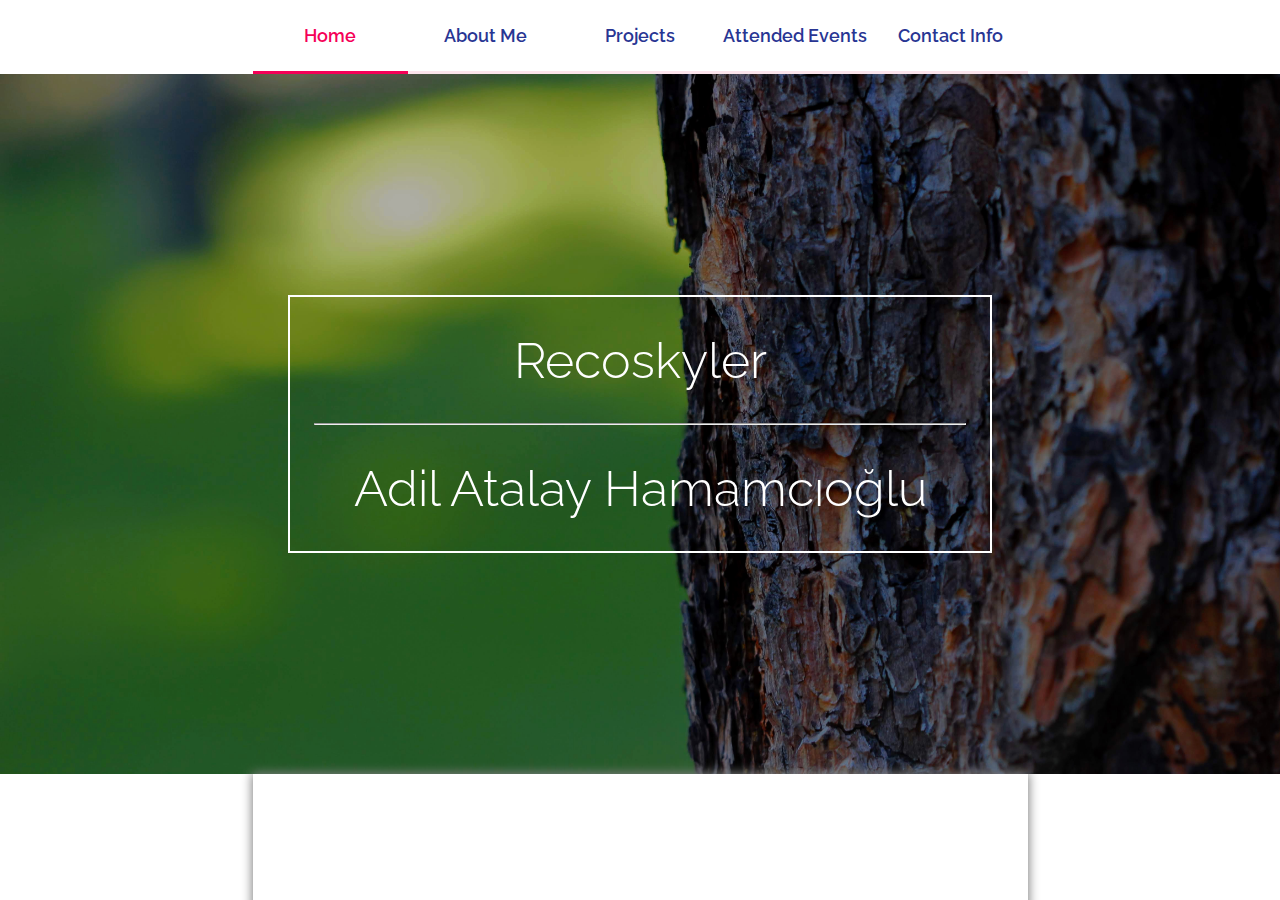
<file: index.html>
<!DOCTYPE html>
<html lang="en" style="background-image: url('./Images/home-wallpaper.jpg')">

<head>
	<meta charset="utf-8">
	<meta name="viewport" content="width=device-width, initial-scale=1, shrink-to-fit=no">
	<meta name="theme-color" content="#000000">
	<meta name="author" content="My personal website, which contains information about me: recoskyler-Adil Atalay Hamamcıoğlu">
        <meta name="author" content="recoskyler">
        <meta name="description" content="">
        <meta name="keywords" content="me,cv,portfolio,about,projects,recoskyler,atalay,hamamcioglu,adil,hamamcıoğlu">
	<link rel="manifest" href="%PUBdivC_URL%/manifest.json">
	<link href="https://fonts.googleapis.com/css?family=Raleway:300,400" rel="stylesheet">
	<link rel="stylesheet" type="text/css" href="./Styles/index.css">
	<link rel="shortcut icon" href="./Images/favicon.png" />
	<link rel="icon" href="./Images/favicon.png" />
	<title>Atalay - Recoskyler</title>
</head>

<body>
	<div id="root">
		<div class="App">
			<div id="menu">
				<nav>
					<div id="gridCont">
						<a href="./index.html" class="selected">Home</a>
						<a href="./Pages/about.html" class="navBtn">About Me</a>
						<a href="./Pages/projects.html" class="navBtn">Projects</a>
						<a href="./Pages/attended.html" class="navBtn">Attended Events</a>
						<a href="./Pages/contact.html" class="navBtn">Contact Info</a>
					</div>
				</nav>
			</div>

			<table>
				<td>
					<header class="App-header">
						<h1 class="App-title">Recoskyler</h1>
						<hr/>
						<h1 class="App-title">Adil Atalay Hamamcıoğlu</h1>
					</header>
				</td>
			</table>

			<div id="bigCont">
				<div id="cont">
					<div id="main">
						<p id="homeText">
							This is my personal website, where I introduce myself, tell you about my personal and school projects, describe the events
							(such as competitions and courses) I attended.
						</p>
					</div>
				</div>
			</div>
		</div>
	</div>
</body>

</html>
</file>
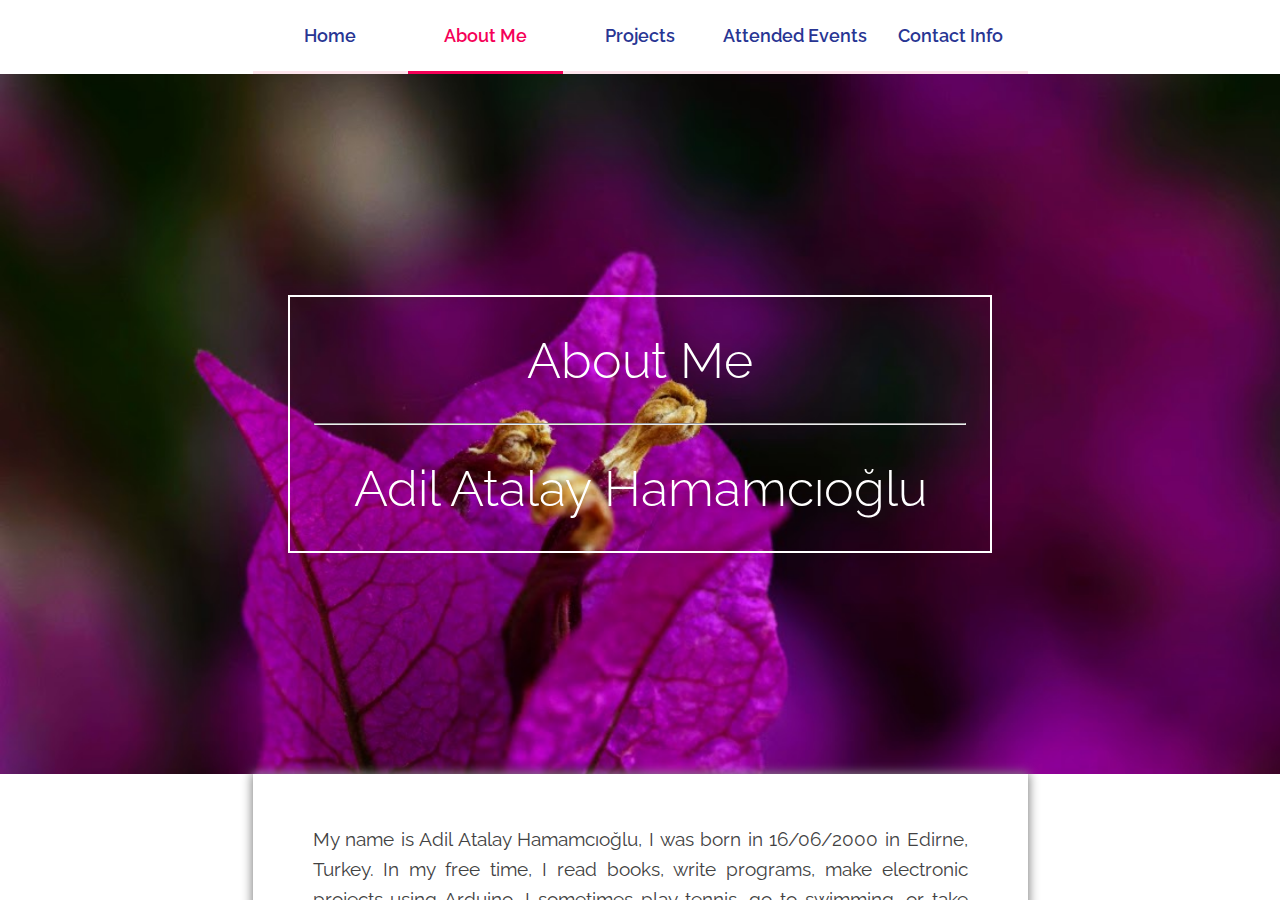
<file: Pages/about.html>
<!DOCTYPE html>
<html lang="en" style="background-image: url('../Images/about-wallpaper.jpg')">

<head>
    <meta charset="utf-8">
    <meta name="viewport" content="width=device-width, initial-scale=1, shrink-to-fit=no">
    <meta name="theme-color" content="#000000">
    <link rel="manifest" href="%PUBdivC_URL%/manifest.json">
    <link href="https://fonts.googleapis.com/css?family=Raleway:300,400" rel="stylesheet">
    <link rel="stylesheet" type="text/css" href="../Styles/index.css">
    <link rel="shortcut icon" href="../Images/favicon.png" />
    <link rel="icon" href="../Images/favicon.png" />
    <title>About Me</title>
</head>

<body>
    <div id="root">
        <div class="App">
            <div id="menu">
                <nav>
                    <div id="gridCont">
                        <a href="../index.html" class="navBtn">Home</a>
                        <a href="./about.html" class="selected">About Me</a>
                        <a href="./projects.html" class="navBtn">Projects</a>
                        <a href="./attended.html" class="navBtn">Attended Events</a>
                        <a href="./contact.html" class="navBtn">Contact Info</a>
                    </div>
                </nav>
            </div>

            <table>
                <td>
                    <header class="App-header">
                        <h1 class="App-title">About Me</h1>
                        <hr/>
                        <h1 class="App-title">Adil Atalay Hamamcıoğlu</h1>
                    </header>
                </td>
            </table>

            <div id="bigCont">
                <div id="cont">
                    <div id="main">
                        <p id="aboutMe">
                            My name is Adil Atalay Hamamcıoğlu, I was born in 16/06/2000 in Edirne, Turkey. In my free time, I read books, write programs, make electronic
                            projects using Arduino, I sometimes play tennis, go to swimming, or take photos.

                            <br/><br/> I had my primary school education at Private Edirne College. Then we moved to Istanbul,
                            and I had my middle school education at Feyziye Mektepleri Foundation Private Işık School. When
                            I was 13-14, I grew an interest in programming and electronics, with the influence of my computer
                            engineer uncle, I started learning lua in a modded game called Minecraft (with ComputerCraft
                            mod), then with the help of my uncle I learned Visual BASIC and SQL PLUS. After middle school,
                            I was accepted to Terakki Foundry Private Şişli Terakki High School. I chose programming club
                            in prep grade, and learned C# there. In 9th grade, I chose FLL (First Lego League) club, and helped
                            to build and program our team's robot. Next year, I was accepted to IB (International Baccalaureate)
                            program, but I had to opt out at the end of the year, as my school didn't let students choose
                            lessons, and most of the universities (in computer engineering branch) did not accept students
                            who have not taken HL (High Level) Physics lesson. At the end of the 11th grade, I had an interview
                            with the company Solvoyo about internship, and I was accepted. At the end of the summer, I worked
                            there as an Intern for 20 days. Throughout my middle and high school years, I learned German and
                            English, and in high school I attended multiple courses and competitions, which you can learn
                            about <a id="alink" href="./attended.html">here</a>.

                            <br/><br/>
                            
                            Right now, I'm studying cyber security engineering at Tallinn University Of Technology.
                        </p>

                        <h3>Programming (and markup) Languages I Know:</h3>

                        <ul id="pl">
                            <li>Dart</li>
                            <li>Java</li>
                            <li>C++</li>
                            <li>C#</li>
                            <li>C</li>
                            <li>Dart</li>
                            <li>VB.net (Visual BASIC)</li>
                            <li>Python</li>
                            <li>JavaScript</li>
                            <li>lua</li>
                            <li>Micro C</li>
                            <li>Ruby</li>
                            <li>jQuery</li>
                            <li>SASS (~Markup)</li>
                            <li>ReactJS</li>
                            <li>HTML (Markup)</li>
                            <li>CSS (Markup)</li>
                        </ul>
                    </div>
                </div>
            </div>
        </div>
    </div>
</body>

</html>
</file>
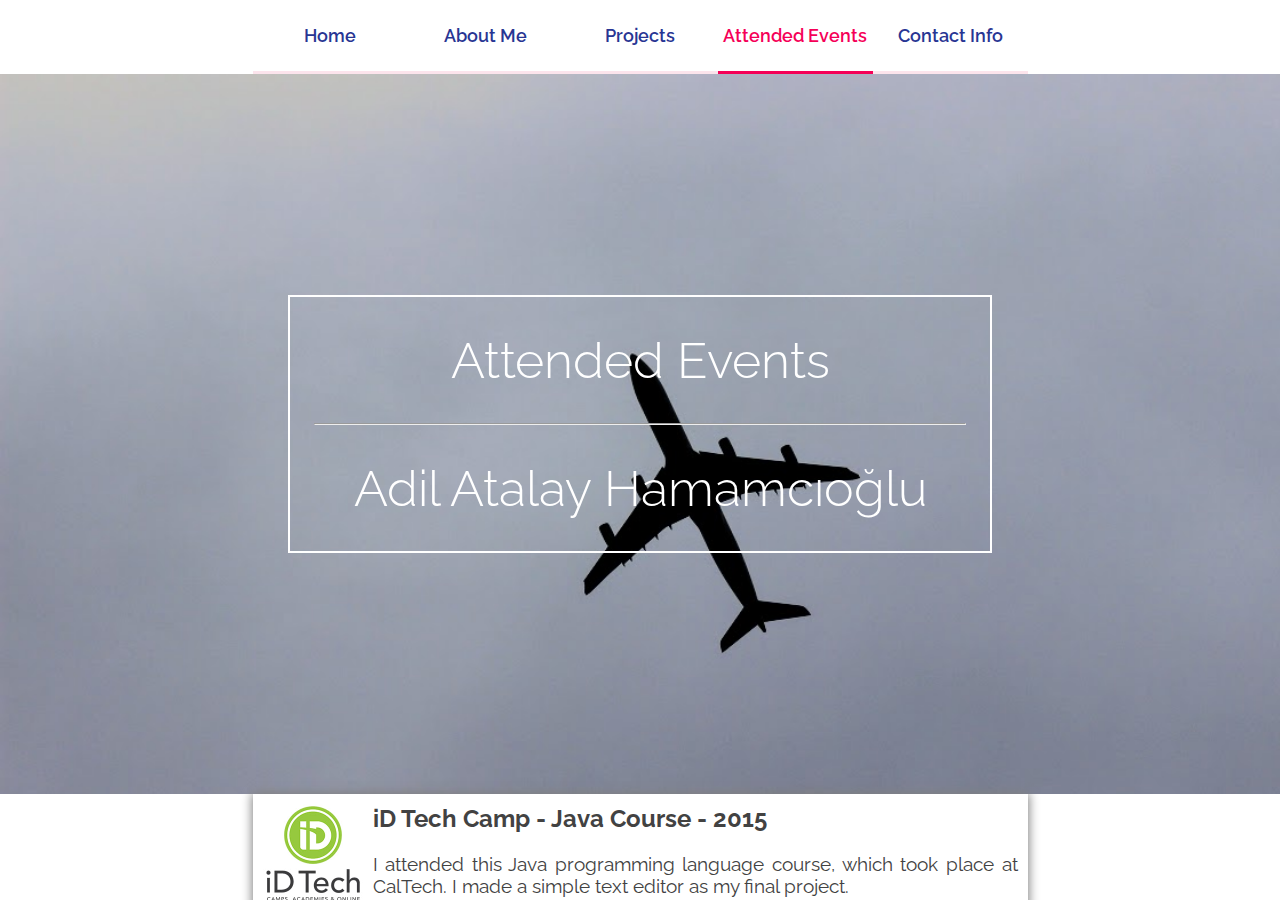
<file: Pages/attended.html>
<!DOCTYPE html>
<html lang="en" style="background-image: url('../Images/attended-wallpaper.jpg')">

<head>
    <meta charset="utf-8">
    <meta name="viewport" content="width=device-width, initial-scale=1, shrink-to-fit=no">
    <meta name="theme-color" content="#000000">
    <link rel="manifest" href="%PUBdivC_URL%/manifest.json">
    <link href="https://fonts.googleapis.com/css?family=Raleway:300,400" rel="stylesheet">
    <link rel="stylesheet" type="text/css" href="../Styles/index.css">
    <link rel="shortcut icon" href="../Images/favicon.png" />
    <link rel="icon" href="../Images/favicon.png" />
    <title>Attended Events</title>
</head>

<body>
    <div id="root">
        <div class="App">
            <div id="menu">
                <nav>
                    <div id="gridCont">
                        <a href="../index.html" class="navBtn">Home</a>
                        <a href="./about.html" class="navBtn">About Me</a>
                        <a href="./projects.html" class="navBtn">Projects</a>
                        <a href="./attended.html" class="selected">Attended Events</a>
                        <a href="./contact.html" class="navBtn">Contact Info</a>
                    </div>
                </nav>
            </div>
            <table>
                <td>
                    <header class="App-header">
                        <h1 class="App-title">Attended Events</h1>
                        <hr/>
                        <h1 class="App-title">Adil Atalay Hamamcıoğlu</h1>
                    </header>
                </td>
            </table>

            <div id="bigCont">
                <div id="cont">
                    <div id="main">
                        <div class="project">
                            <div>
                                <img class="projectIcon" src="../Images/id-tech.jpg" alt="Project Image or Icon" />
                            </div>

                            <div class="projectSum">
                                <h2>iD Tech Camp - Java Course - 2015</h2>

                                <p>
                                    I attended this Java programming language course, which took place at CalTech. I made a simple text editor as my final project.
                                </p>
                            </div>

                            <div class="projectSSC">
                                <a href="../Images/id.jpg" target="_blank"><img class="projectSS" src="../Images/id.jpg"
                                        alt="Screenshot" /></a>
                            </div>
                        </div>

                        <div class="project">
                            <div>
                                <img class="projectIcon" src="../Images/id-tech.jpg" alt="Project Image or Icon" />
                            </div>

                            <div class="projectSum">
                                <h2>iD Tech Camp - C++ Course - 2015</h2>

                                <p>
                                    I attended this C++ programming language course, after the Java course, which also took place at CalTech. I made a CLI (Command
                                    Line Interface) based assistant.
                                </p>
                            </div>

                            <div class="projectSSC">
                                <a href="../Images/id.jpg" target="_blank"><img class="projectSS" src="../Images/id.jpg"
                                        alt="Screenshot" /></a>
                            </div>
                        </div>

                        <div class="project">
                            <div>
                                <img class="projectIcon" src="../Images/DMA.jpg" alt="Project Image or Icon" />
                            </div>

                            <div class="projectSum">
                                <h2>Digital Media Academy - VR and Game Design Course - 2016</h2>

                                <p>
                                    At this course, I learnt how to develop games using Unity and C#, and make them compatible with VR headsets. As my final
                                    project, I made a pinball game.
                                </p>
                            </div>

                            <div class="projectSSC">
                                <p>No Pictures</p>
                            </div>
                        </div>

                        <div class="project">
                            <div>
                                <img class="projectIcon" src="../Images/firetech.png" alt="Project Image or Icon" />
                            </div>

                            <div class="projectSum">
                                <h2>Fire Tech Camp - Web Development Course - 2016</h2>

                                <p>
                                    I learnt the basics of web development (HTML and CSS) at this course.
                                </p>
                            </div>

                            <div class="projectSSC">
                                <p>No Pictures</p>
                            </div>
                        </div>

                        <div class="project">
                            <div>
                                <img class="projectIcon" src="../Images/techcamplondon.jpg" alt="Project Image or Icon" />
                            </div>

                            <div class="projectSum">
                                <h2>Tech Camp London - Robotic Arm and Arduino Course - 2016</h2>

                                <p>
                                    I built a robotic arm kit, and programmed and Arduino to control the arm's servos.
                                </p>
                            </div>

                            <div class="projectSSC">
                                <a href="../Images/tcl.jpg" target="_blank"><img class="projectSS" src="../Images/tcl.jpg"
                                    alt="Screenshot" /></a>
                            </div>
                        </div>

                        <div class="project">
                            <div>
                                <img class="projectIcon" src="../Images/fll.jpg" alt="Project Image or Icon" />
                            </div>

                            <div class="projectSum">
                                <h2>First Lego League - 2013 - 2016</h2>

                                <p>
                                    In 2013, I was in the building team, while in 2016 I was the co-programmer of my school's Lego robot.
                                </p>
                            </div>

                            <div class="projectSSC">
                                <p>No Pictures</p>
                            </div>
                        </div>

                        <div class="project">
                            <div>
                                <img class="projectIcon" src="../Images/maker.png" alt="Project Image or Icon" />
                            </div>

                            <div class="projectSum">
                                <h2>Maker Faire - 2017</h2>

                                <p>
                                    I attended Maker Faire Istanbul with my DSLR RGB Macro Ring Light, which you can learn more about <a href="projects.html">here</a>.
                                </p>
                            </div>

                            <div class="projectSSC">
                                <p>No Pictures</p>
                            </div>
                        </div>

                        <div class="project">
                            <div>
                                <img class="projectIcon" src="../Images/codefest.png" alt="Project Image or Icon" />
                            </div>

                            <div class="projectSum">
                                <h2>CodeFest TR - 2017</h2>

                                <p>
                                    Two of my friends and I attended this programming competition, as the representatives of our school (Terakki Foundry Private
                                    Şişli Terakki Highschool).
                                </p>
                            </div>

                            <div class="projectSSC">
                                <a href="../Images/cf.jpg" target="_blank"><img class="projectSS" src="../Images/cf.jpg"
                                    alt="Screenshot" /></a>
                            </div>
                        </div>

                        <div class="project">
                            <div>
                                <img class="projectIcon" src="../Images/frc.jpg" alt="Project Image or Icon" />
                            </div>

                            <div class="projectSum">
                                <h2>First Robotics Competition - 2018</h2>

                                <p>
                                    I took place in designing and building our school's robot for this competition.
                                </p>
                            </div>

                            <div class="projectSSC">
                                <a href="../Images/frcss.jpg" target="_blank"><img class="projectSS" src="../Images/frcss.jpg"
                                        alt="Screenshot" /></a>
                                <a href="../Images/frcss2.jpg" target="_blank"><img class="projectSS" src="../Images/frcss2.jpg"
                                        alt="Screenshot" /></a>
                                <a href="../Images/frcss3.jpg" target="_blank"><img class="projectSS" src="../Images/frcss3.jpg"
                                        alt="Screenshot" /></a>
                            </div>
                        </div>

                        <div class="project">
                            <div>
                                <img class="projectIcon" src="../Images/mufe.jpg" alt="Project Image or Icon" />
                            </div>

                            <div class="projectSum">
                                <h2>International Marmara Robot Olympics - Mini Sumo - 2018</h2>

                                <p>
                                    I attended this competiton as a competitor representing my school's team.
                                </p>
                            </div>

                            <div class="projectSSC">
                                <p>No Pictures</p>
                            </div>
                        </div>

                        <div class="project">
                            <div>
                                <img class="projectIcon" src="../Images/shell-lg.png" alt="Project Image or Icon" />
                            </div>

                            <div class="projectSum">
                                <h2>Shell Eco-marathon - 2018</h2>

                                <p>
                                    I took place in designing, building, and programming our school's car electronic systems.
                                </p>
                            </div>

                            <div class="projectSSC">
                                <p>No Pictures</p>
                            </div>
                        </div>

                        <div class="project">
                            <div>
                                <img class="projectIcon" src="../Images/solvoyo.png" alt="Project Image or Icon" />
                            </div>

                            <div class="projectSum">
                                <h2>Solvoyo Internship - 2018</h2>

                                <p>
                                    I was accepted to Solvoyo company, at Istanbul Technical University Tekno Kent, as an intern. I learnt the basics of Ruby,
                                    JavaScript, ReactJS, jQuery, SASS, and git.
                                </p>
                            </div>

                            <div class="projectSSC">
                                <p>No Pictures</p>
                            </div>
                        </div>
                    </div>
                </div>
            </div>
        </div>
    </div>
</body>

</html>
</file>
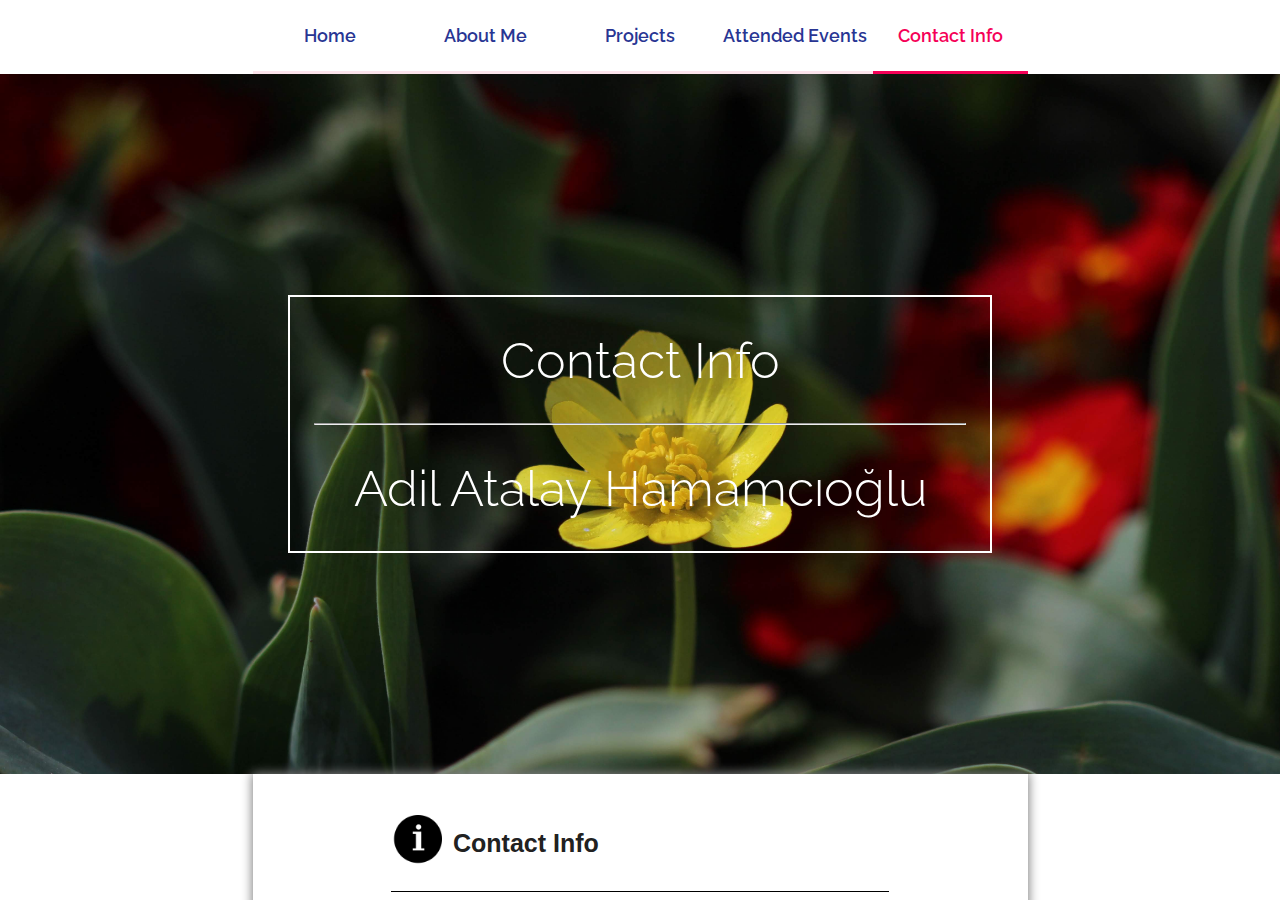
<file: Pages/contact.html>
<!DOCTYPE html>

<html lang="en" style="background-image: url('../Images/contact-wallpaper.jpg')">

<head>
    <meta charset="utf-8">
    <meta name="viewport" content="width=device-width, initial-scale=1, shrink-to-fit=no">
    <meta name="theme-color" content="#000000">
    <link rel="manifest" href="%PUBdivC_URL%/manifest.json">
    <link href="https://fonts.googleapis.com/css?family=Raleway:300,400" rel="stylesheet">
    <link rel="stylesheet" type="text/css" href="../Styles/index.css">
    <link rel="shortcut icon" href="../Images/favicon.png" />
    <link rel="icon" href="../Images/favicon.png" />
    <title>Contact Info</title>
</head>

<body>
    <div id="root">
        <div class="App">
            <div id="menu">
                <nav>
                    <div id="gridCont">
                        <a href="../index.html" class="navBtn">Home</a>
                        <a href="./about.html" class="navBtn">About Me</a>
                        <a href="./projects.html" class="navBtn">Projects</a>
                        <a href="./attended.html" class="navBtn">Attended Events</a>
                        <a href="./contact.html" class="selected">Contact Info</a>
                    </div>
                </nav>
            </div>

            <table>
                <td>
                    <header class="App-header">
                        <h1 class="App-title">Contact Info</h1>
                        <hr/>
                        <h1 class="App-title">Adil Atalay Hamamcıoğlu</h1>
                    </header>
                </td>
            </table>

            <div id="bigCont">
                <div id="cont">
                    <div id="main">
                        <div id="tableCont">
                            <table id="contactTable">
                                <tr>
                                    <th><img src="../Images/info.png" alt="Contact Info"></th>
                                    <th>Contact Info</th>
                                </tr>

                                <tr>
                                    <td><img src="../Images/phone.png" alt="Phone Number" class="contactImg"></td>
                                    <td class="contactInf">+90 532 558 58 39 or +372 569997923</td>
                                </tr>

                                <tr>
                                    <td style="border-top:1px solid #AAA; border-bottom:1px solid #AAA"><img src="../Images/mail.png"
                                            alt="E-Mail" class="contactImg"></td>
                                    <td style="border-top:1px solid #AAA; border-bottom:1px solid #AAA" class="contactInf">atalayhamamcioglu@gmail.com</td>
                                </tr>

                                <tr>
                                    <td style="border-top:1px solid #AAA; border-bottom:1px solid #AAA"><img src="../Images/mail.png"
                                            alt="E-Mail" class="contactImg"></td>
                                    <td style="border-top:1px solid #AAA; border-bottom:1px solid #AAA" class="contactInf">recoskyler224@gmail.com</td>
                                </tr>

                                <tr>
                                    <td style="border-top:1px solid #AAA; border-bottom:1px solid #AAA"><img src="../Images/insta.png"
                                            alt="Instagram" class="contactImg"></td>
                                    <td class="contactInf" style="border-top:1px solid #AAA; border-bottom:1px solid #AAA"><a
                                            target="_blank" href="https://www.instagram.com/recoskyler/">@recoskyler</a></td>
                                </tr>

                                <tr>
                                    <td style="border-top:1px solid #AAA; border-bottom:1px solid #AAA"><img src="../Images/github.png" alt="GitHub" class="contactImg"></td>
                                    <td style="border-top:1px solid #AAA; border-bottom:1px solid #AAA" class="contactInf"><a target="_blank" href="https://github.com/recoskyler">recoskyler</a></td>
                                </tr>

                                <tr>
                                    <td style="border-top:1px solid #AAA; border-bottom:1px solid #AAA"><img src="../Images/linkedin.png" alt="LinkedIn" class="contactImg"></td>
                                    <td style="border-top:1px solid #AAA; border-bottom:1px solid #AAA" class="contactInf"><a target="_blank" href="https://linkedin.com/in/recoskyler">Adil Atalay Hamamcioglu</a></td>
                                </tr>
                            </table>
                        </div>
                    </div>
                </div>
            </div>
        </div>
    </div>
</body>

</html>
</file>
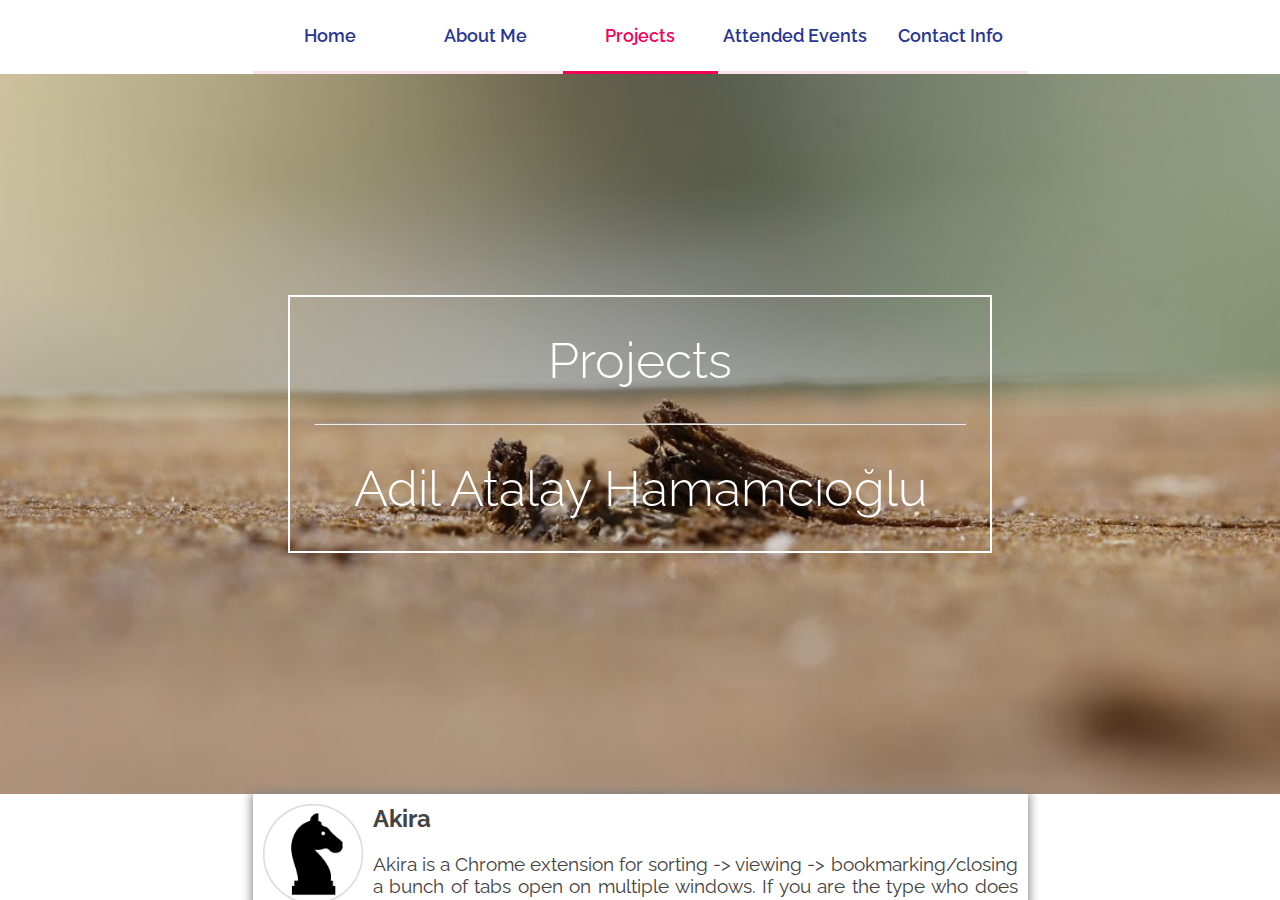
<file: Pages/projects.html>
<!DOCTYPE html>
<html lang="en" style="background-image: url('../Images/projects-wallpaper.jpg')">
<html lang="en">

<head>
    <meta charset="utf-8">
    <meta name="viewport" content="width=device-width, initial-scale=1, shrink-to-fit=no">
    <meta name="theme-color" content="#000000">
    <link rel="manifest" href="%PUBdivC_URL%/manifest.json">
    <link href="https://fonts.googleapis.com/css?family=Raleway:300,400" rel="stylesheet">
    <link rel="stylesheet" type="text/css" href="../Styles/index.css">
    <link rel="shortcut icon" href="../Images/favicon.png" />
    <link rel="icon" href="../Images/favicon.png" />
    <title>Projects</title>
</head>

<body>
    <div id="root">
        <div class="App">
            <div id="menu">
                <nav>
                    <div id="gridCont">
                        <a href="../index.html" class="navBtn">Home</a>
                        <a href="./about.html" class="navBtn">About Me</a>
                        <a href="./projects.html" class="selected">Projects</a>
                        <a href="./attended.html" class="navBtn">Attended Events</a>
                        <a href="./contact.html" class="navBtn">Contact Info</a>
                    </div>
                </nav>
            </div>
            <table>
                <td>
                    <header class="App-header">
                        <h1 class="App-title">Projects</h1>
                        <hr/>
                        <h1 class="App-title">Adil Atalay Hamamcıoğlu</h1>
                    </header>
                </td>
            </table>

            <div id="bigCont">
                <div id="cont">
                    <div id="main">
                        <div class="project">
                            <div>
                                <img class="projectIcon" src="../Images/akira.png" alt="Project Image or Icon" />
                            </div>

                            <div class="projectSum">
                                <h2>Akira</h2>

                                <p>
                                    Akira is a Chrome extension for sorting -> viewing -> bookmarking/closing a bunch of tabs open on multiple windows. If you are the type who does not close any Chrome tabs, and opens a new window instead, you can use Akira to view all open tabs, group them by window/site, sort them alphabetically, then close the unnecessary, and bookmark the necessary ones. Akira's story begins with me trying to play a game, on lowest settings, on my friend's laptop, at 10FPS even if the laptop has enough power to run the game at 30FPS. After discovering 15 Chrome windows open with at least 20 tabs open on each window, I decided to make it easier for my friend to manage the tabs, and close the unnecessary ones, so that the laptop doesn't use resources at the same level as a server. Akira is currently in testing, it's unlisted in Chrome Web Store.
                                </p>

                                <a href="https://github.com/recoskyler/Akira" target="_blank">View On GitHub</a>
                                <a href="https://chrome.google.com/webstore/detail/aibadljmbjbjogomfgkoaoaighnmdghp" target="_blank">Add To Google Chrome</a>
                                <a href="https://akira.recoskyler.com" target="_blank">View Official Page</a>
                            </div>

                            <div class="projectSSC">
                                <a href="../Images/akiraSS1.jpg" target="_blank"><img class="projectSS" src="../Images/akiraSS1.jpg"
                                        alt="Screenshot" /></a>
                                <a href="../Images/akiraSS2.jpg" target="_blank"><img class="projectSS" src="../Images/akiraSS2.jpg"
                                        alt="Screenshot" /></a>
                                <a href="../Images/akiraSS3.jpg" target="_blank"><img class="projectSS" src="../Images/akiraSS3.jpg"
                                        alt="Screenshot" /></a>
                                <a href="../Images/akiraSS4.jpg" target="_blank"><img class="projectSS" src="../Images/akiraSS4.jpg"
                                        alt="Screenshot" /></a>
                                <a href="../Images/akiraSS5.jpg" target="_blank"><img class="projectSS" src="../Images/akiraSS5.jpg"
                                        alt="Screenshot" /></a>
                            </div>
                        </div>

                        <div class="project">
                            <div>
                                <img class="projectIcon" src="../Images/budget-icon.png" alt="Project Image or Icon" />
                            </div>

                            <div class="projectSum">
                                <h2>Budget</h2>

                                <p>
                                    Budget is a mobile app, which you can use to manage your monthly budget, your fixed payments, and rent/utilities. After I failed to find an easy to use app that doesn't have too many functions that make it difficult to use, I decided to make this app. It's currently in internal beta on Google Play Store, but I'm planning to release it soon. 
                                </p>

                                <a href="https://github.com/recoskyler/Budget" target="_blank">View On GitHub</a>
                                <a href="https://budget.recoskyler.com" target="_blank">View Official Page</a>
                                <a href="https://play.google.com/apps/testing/com.recoskyler.budget" target="_blank">Become A Beta Tester</a>
                            </div>

                            <div class="projectSSC">
                                <a href="../Images/budgetSS1.png" target="_blank"><img class="projectSS" src="../Images/budgetSS1.png"
                                        alt="Screenshot" /></a>
                                <a href="../Images/budgetSS2.png" target="_blank"><img class="projectSS" src="../Images/budgetSS2.png"
                                        alt="Screenshot" /></a>
                                <a href="../Images/budgetSS3.png" target="_blank"><img class="projectSS" src="../Images/budgetSS3.png"
                                        alt="Screenshot" /></a>
                                <a href="../Images/budgetSS4.png" target="_blank"><img class="projectSS" src="../Images/budgetSS4.png"
                                        alt="Screenshot" /></a>
                                <a href="../Images/budgetSS5.png" target="_blank"><img class="projectSS" src="../Images/budgetSS5.png"
                                        alt="Screenshot" /></a>
                                <a href="../Images/budgetSS6.png" target="_blank"><img class="projectSS" src="../Images/budgetSS6.png"
                                        alt="Screenshot" /></a>
                            </div>
                        </div>

                        <div class="project">
                            <div>
                                <img class="projectIcon" src="../Images/sabertooth-ICON.png" alt="Project Image or Icon" />
                            </div>

                            <div class="projectSum">
                                <h2>Sabertooth</h2>

                                <p>
                                    Sabertooth is a folder organizer, which groups files and folders (you can choose what to group) in a folder, or selected folders. It can automatically organize selected folders every 5 or more minutes.
                                </p>

                                <a href="https://github.com/recoskyler/Sabertooth" target="_blank">View/Download On GitHub</a>
                                <a href="https://sabertooth.recoskyler.com" target="_blank">View Official Page</a>
                            </div>

                            <div class="projectSSC">
                                <a href="../Images/sabertooth_c1.png" target="_blank"><img class="projectSS" src="../Images/sabertooth_c1.png"
                                        alt="Screenshot" /></a>
                                <a href="../Images/sabertooth_c2.png" target="_blank"><img class="projectSS" src="../Images/sabertooth_c2.png"
                                        alt="Screenshot" /></a>
                                <a href="../Images/sabertooth_c3.png" target="_blank"><img class="projectSS" src="../Images/sabertooth_c3.png"
                                        alt="Screenshot" /></a>
                                <a href="../Images/sabertooth_c4.png" target="_blank"><img class="projectSS" src="../Images/sabertooth_c4.png"
                                        alt="Screenshot" /></a>
                            </div>
                        </div>

                        <div class="project">
                            <div>
                                <img class="projectIcon" src="../Images/paws.png" alt="Project Image or Icon" />
                            </div>

                            <div class="projectSum">
                                <h2>Paws</h2>

                                <p>
                                    Paws is a FTP server explorer and a backup tool. You can explore files and folders in a FTP server, edit, copy, paste, move or search them. You can synchronize folders on your computer with another folder on FTP server. You can also stream videos (and subtitles) on FTP server if you have VLC Player, without the need of downloading.
                                </p>

                                <a href="https://github.com/recoskyler/Paws" target="_blank">View/Download On GitHub</a>
                                <a href="https://paws.recoskyler.com" target="_blank">View Official Page</a>
                            </div>

                            <div class="projectSSC">
                                <p>No Screenshots</p>
                            </div>
                        </div>

                        <div class="project">
                            <div>
                                <img class="projectIcon" src="../Images/todo.png" alt="Project Image or Icon" />
                            </div>

                            <div class="projectSum">
                                <h2>To-Do List</h2>

                                <p>
                                    This is a project I made to test and improve my ReactJS skills, after learning JavaScript and ReactJS. I used Google Firebase to store all the user info, and user tasks online.
                                </p>

                                <a href="https://github.com/recoskyler/to_do_list" target="_blank">View/Download On GitHub</a>
                            </div>

                            <div class="projectSSC">
                                <a href="../Images/todoss.png" target="_blank"><img class="projectSS" src="../Images/todoss.png"
                                        alt="Screenshot" /></a>
                                <a href="../Images/todoss1.png" target="_blank"><img class="projectSS" src="../Images/todoss1.png"
                                        alt="Screenshot" /></a>
                                <a href="../Images/todoss2.png" target="_blank"><img class="projectSS" src="../Images/todoss2.png"
                                        alt="Screenshot" /></a>
                            </div>
                        </div>

                        <div class="project">
                            <div>
                                <img class="projectIcon" src="../Images/Honeycomb.png" alt="Project Image or Icon" />
                            </div>

                            <div class="projectSum">
                                <h2>HoneyComb</h2>

                                <p>
                                    This is a program that processes a complex calculation, then returns a statistical result. A friend of mine asked me to write this program to help her with a project, which was published in a computer and maths magazine.
                                </p>

                                <a href="https://github.com/recoskyler/HoneyComb" target="_blank">View/Download On GitHub</a>
                            </div>

                            <div class="projectSSC">
                                <p>No Screenshots</p>
                            </div>
                        </div>

                        <div class="project">
                            <div>
                                <img class="projectIcon" src="../Images/smartcontrol.png" alt="Project Image or Icon" />
                            </div>

                            <div class="projectSum">
                                <h2>Smart Room Control</h2>

                                <p>
                                    As a result of my laziness, I designed, and built an 'Atmel ATMEGA 328P-PU' (Arduino Processor) based room lamp control circuit. I can turn on/off lamps in my room with a remote control, or set it to turn on or off when someone comes in / goes out, using an ultrasonic distance sensor.
                                </p>
                            </div>

                            <div class="projectSSC">
                                <p>No Pictures</p>
                            </div>
                        </div>

                        <div class="project">
                            <div>
                                <img class="projectIcon" src="../Images/macro.png" alt="Project Image or Icon" />
                            </div>

                            <div class="projectSum">
                                <h2>DSLR RGB Macro Ring Light</h2>

                                <p>
                                    Using a 'Adafruit NeoPixel 24 LED Ring' and an 'ATMEGA 328P-PU' (Arduino Processor), I designed and built a circuit which can control the color of each of the 24 LEDs independently, or in half (12 LEDs one color, 12 LEDs another color), quarter, full fashion.
                                </p>
                            </div>

                            <div class="projectSSC">
                                <p>No Pictures</p>
                            </div>
                        </div>

                        <div class="project">
                            <div>
                                <img class="projectIcon" src="../Images/rpi.png" alt="Project Image or Icon" />
                            </div>

                            <div class="projectSum">
                                <h2>Raspberry Pi NAS Server</h2>

                                <p>
                                    I used a Raspberry Pi 3, 2 HDDs and an open-source software called Open Media Vault to make my own NAS (Network Attached Storage) server. I can now access all my files on the server from anywhere on the world, where there is internet of course.
                                </p>
                            </div>

                            <div class="projectSSC">
                                <p>No Pictures</p>
                            </div>
                        </div>
                    </div>
                </div>
            </div>
        </div>
    </div>
</body>

</html>
</file>
<file: Styles/index.css>
html {
	margin: 0;
	padding: 0;
	height: 100vf;
	width: 100%;
	min-width: 775px;
	background-repeat: no-repeat;
	background-size: cover;
	overflow: hidden;
	font-family: 'Raleway', sans-serif;
}

body {
	margin: 0;
	padding: 0;
	overflow: auto;
	height: 100vh;
	width: 100%;
}

#root {
	position: relative;
	display: block;
	margin: 0;
	padding: 0;
	height: 100vh;
	width: 100%;
	overflow: auto;
}

.App {
	text-align: center;
	background-color: transparent;
	height: 700px;
	padding: 0;
	margin: 0;
	color: white;
	width: 100%;
}

.App-header {
	display: block;
	position: relative;
	height: auto;
	width: 700px;
	margin: auto;
	border: 2px solid white;
}

.App-title {
	font-size: 50px;
	font-weight: 300;
	cursor: default;
}

hr {
	width: 650px;
}

table {
	width: 100%;
	height: 100%;
}

td {
	vertical-align: middle;
	align-content: center;
}

#bigCont {
	display: block;
	position: relative;
	background-color: #fff;
	width: 100%;
	height: auto;
	margin: 0;
	padding: 0;
}

#cont {
	display: block;
	position: relative;
	min-width: 775px;
	width: 60%;
	height: 100%;
	margin: 0 auto 0 auto;
	padding: 0 0 50px 0;
	box-shadow: 0 0 10px 1px gray;
}

nav {
	display: block;
	position: relative;
	width: 60%;
	min-width: 775px;
	color: black;
	margin: 0 auto 0 auto;
	padding: 0;
}

ul {
	margin: 0;
	padding: 0;
	list-style: none;
}

.navBtn {
	margin: 0;
	padding: 25px 0px;
	display: block;
	position: relative;
	float: left;
	font-weight: 600;
	cursor: pointer;
	border-bottom: 3px solid #FCE4EC;
	color: #283593;
	font-size: 18px;
	transition: border-bottom 0.4s ease-in-out;
}

.navBtn:hover {
	border-bottom: 3px solid #F50057;
}

#gridCont {
	display: grid;
	grid-template-columns: repeat(5, 1fr);
	grid-template-rows: auto;
}

.selected {
	border-bottom: 3px solid #F50057;
	margin: 0;
	padding: 25px 0px;
	display: block;
	position: relative;
	float: left;
	font-weight: 600;
	cursor: default;
	color: #F50057;
	font-size: 18px;
}

a {
	text-decoration: none;
	color: inherit;
}

#homeText {
	display: block;
	position: relative;
	width: 80%;
	min-width: 770px;
	height: 200px;
	text-align: center;
	font-style: italic;
	color: #424242;
	margin: 0 auto 0 auto;
	padding-top: 150px;
	font-size: 19px;
	line-height: 2em;
}

#menu {
	display: block;
	position: relative;
	z-index: 99;
	width: 100%;
	height: auto;
	background-color: rgba(255, 255, 255, 1);
	margin:0;
	padding:0;
}

#contactTable {
	width:auto;
	margin: 0 auto;
	align-content: center;
	table-layout: auto;
	color:#212121;
	font-family: Arial, Helvetica, sans-serif;
	text-align: left;
	border-collapse: collapse;
	border-spacing: 0;
}

.contactImg {
	height:35px;
}

#contactTable tr, #contactTable td {
	padding:10px;
}

.contactInf {
	font-size:20px;
	font-weight: 300;
	letter-spacing: 2px;
}

#contactTable th {
	font-size:25px;
	padding-bottom:20px;
	padding-right: 10px;
	border-bottom: 1px solid black;
	cursor: default;
}

#contactTable th img {
	width:50px;
}

#tableCont {
	display:block;
	position: relative;
	padding-top:40px;
	padding-bottom:40px;
}

p {
	color: #424242;
	font-size:19px;
}

.project {
	display:grid;
	position: relative;
	grid-template-columns: 120px auto;
	grid-template-rows: minmax(100px, auto) minmax(0px, 145px);
	width:100%;
	height:auto;
	min-height: 100px;
	padding:0;
	margin:20px auto 0 auto;
	border-bottom:1px solid #ccc;
}

.projectIcon {
	display:block;
	width:100px;
	margin: 10px auto 10px auto;
}

.projectSum {
	display: block;
	position: relative;
	text-align: left;
}

.projectSum p {
	text-align: justify;
	padding:10px 10px 10px 0;
	margin:0;
	cursor: default;
}

.projectSum h2 {
	color:#424242;
	margin:10px 0;
	text-align: left;
	cursor: default;
}

.projectSS {
	opacity:1;
	width:auto;
	height:100px;
	margin-left:10px;
	border:1px solid white;
	transition: border-color 0.4s ease-in-out;
}

.projectSSC {
	display:block;
	height:125px;
	grid-area: 2 / 1 / 2 / span 2;
	padding:10px 0;
	overflow:auto;
	white-space: nowrap;
}

.projectSSC a {
	float:left;
}

.projectSS:hover {
	border-color:#F50057;
}

.projectSum a {
	display:block;
	position: relative;
	text-align: left;
	font-size: 20px;
	color:#283593;
	margin:15px 0;
	font-weight: bold;
	transition: color 0.3s ease-in-out;
}

.projectSum a:hover {
	color:#F50057;
}

#aboutMe {
	display: block;
	margin: 0 60px;
	text-align: justify;
	line-height: 30px;
	padding-top:50px;
}

#alink {
	color:#283593;
	transition: color 0.3s ease-in-out;
}

#alink:hover {
	color:#F50057;
}

#pl {
	color:#424242;
	text-align: left;
	list-style: circle;
	line-height: 30px;
	margin:0 80px;
}

h3 {
	color:#424242;
	text-align: left;
	margin:20px 60px;
}
</file>
